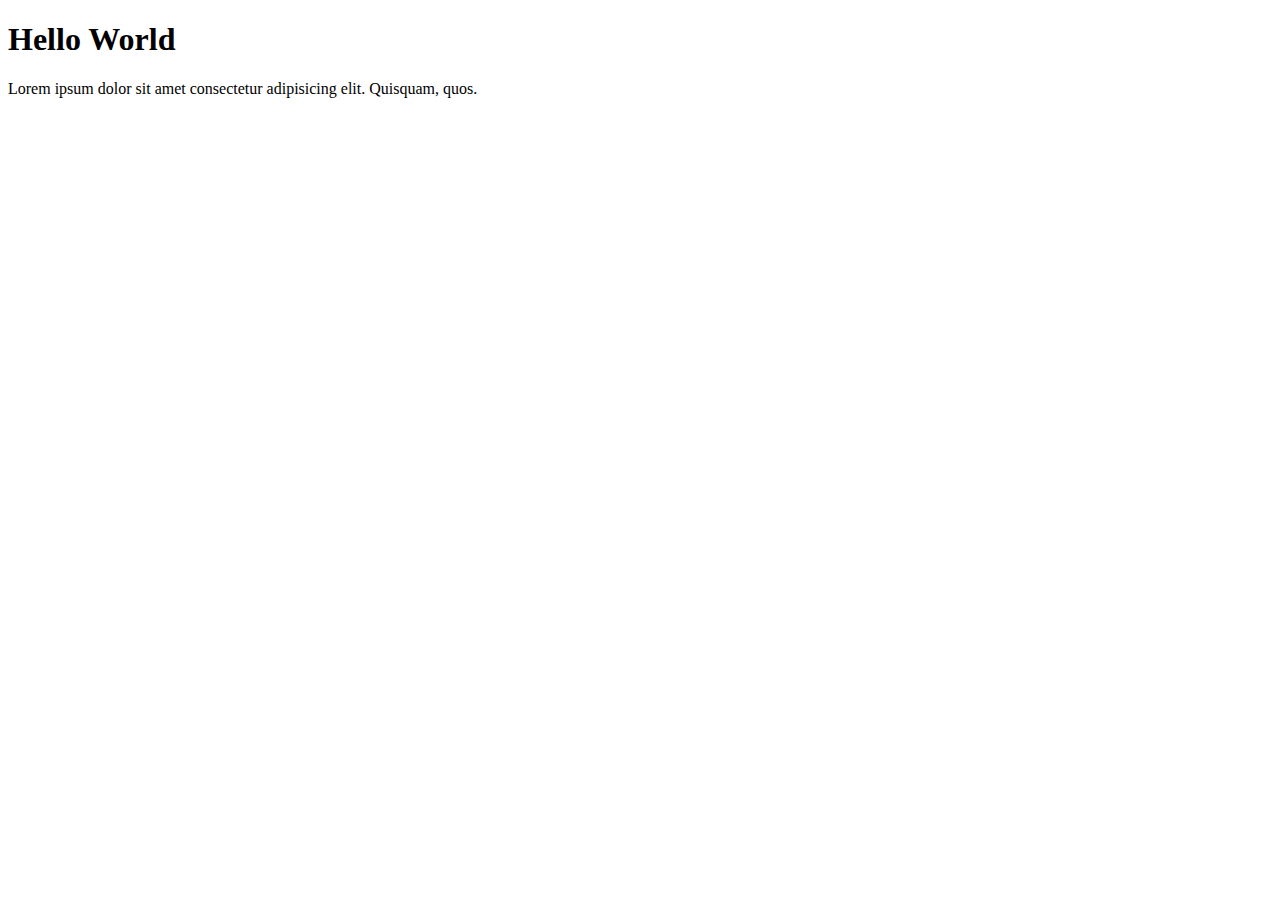
<file: index.html>
<!DOCTYPE html>
<html lang="en">
<head>
    <meta charset="UTF-8">
    <meta name="viewport" content="width=device-width, initial-scale=1.0">
    <title>Document</title>
</head>
<body>
    <h1>Hello World</h1>
    <p>Lorem ipsum dolor sit amet consectetur adipisicing elit. Quisquam, quos.</p>
</body>
</html>
</file>
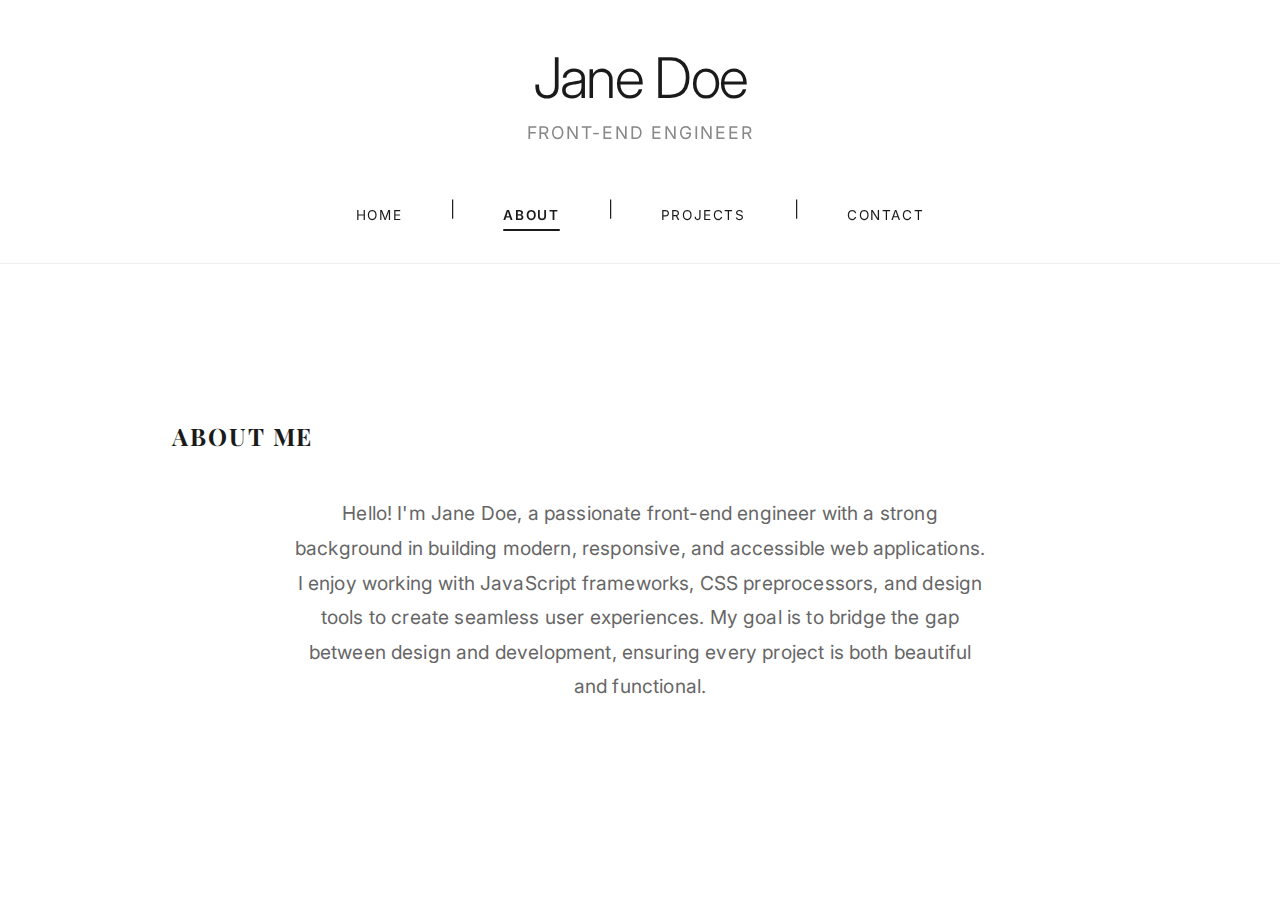
<file: html/about.html>
<!DOCTYPE html>
<html lang="en">
<head>
    <meta charset="UTF-8">
    <meta name="viewport" content="width=device-width, initial-scale=1.0">
    <title>About - Front-End Engineer Portfolio</title>
    <link rel="stylesheet" href="../css/style.css">
</head>
<body>
    <header>
        <h1>Jane Doe</h1>
        <p>Front-End Engineer</p>
        <nav>
            <a href="index.html">Home</a> |
            <a href="about.html">About</a> |
            <a href="projects.html">Projects</a> |
            <a href="contact.html">Contact</a>
        </nav>
    </header>
    <main>
        <section id="about">
            <h2>About Me</h2>
            <p>Hello! I'm Jane Doe, a passionate front-end engineer with a strong background in building modern, responsive, and accessible web applications. I enjoy working with JavaScript frameworks, CSS preprocessors, and design tools to create seamless user experiences. My goal is to bridge the gap between design and development, ensuring every project is both beautiful and functional.</p>
        </section>
    </main>
    <script src="../js/main.js"></script>
</body>
</html>
</file>
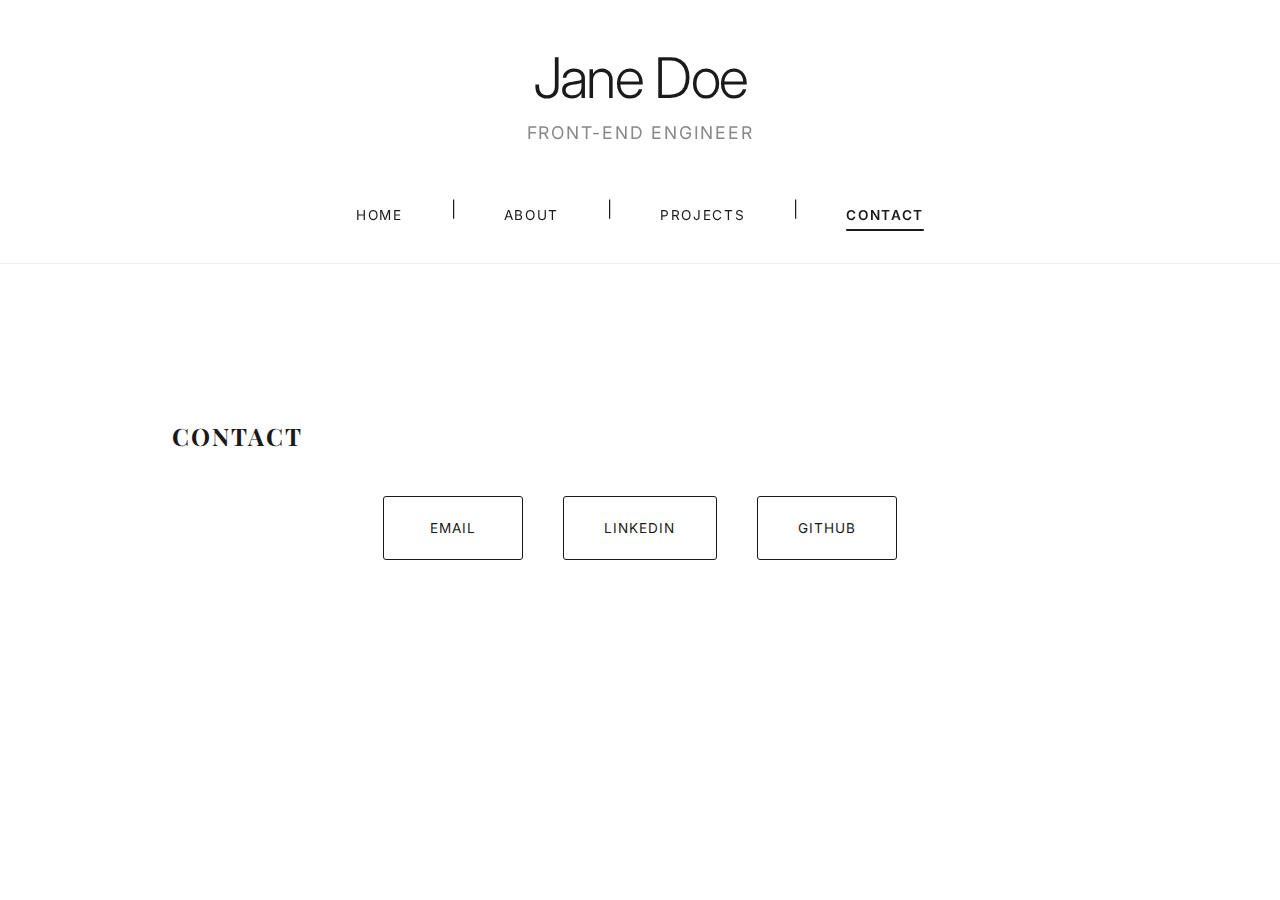
<file: html/contact.html>
<!DOCTYPE html>
<html lang="en">
<head>
    <meta charset="UTF-8">
    <meta name="viewport" content="width=device-width, initial-scale=1.0">
    <title>Contact - Front-End Engineer Portfolio</title>
    <link rel="stylesheet" href="../css/style.css">
</head>
<body>
    <header>
        <h1>Jane Doe</h1>
        <p>Front-End Engineer</p>
        <nav>
            <a href="index.html">Home</a> |
            <a href="about.html">About</a> |
            <a href="projects.html">Projects</a> |
            <a href="contact.html">Contact</a>
        </nav>
    </header>
    <main>
        <section id="contact">
            <h2>Contact</h2>
            <div class="contact-links">
                <a href="mailto:jane.doe@email.com">Email</a>
                <a href="#" target="_blank">LinkedIn</a>
                <a href="#" target="_blank">GitHub</a>
            </div>
        </section>
    </main>
    <script src="../js/main.js"></script>
</body>
</html>
</file>
<file: css/style.css>
@import url('https://fonts.googleapis.com/css2?family=Playfair+Display:wght@700&family=Inter:wght@300;400;500;600;700&display=swap');

* {
    margin: 0;
    padding: 0;
    box-sizing: border-box;
}

body {
    font-family: 'Inter', Arial, sans-serif;
    background: #ffffff;
    color: #1a1a1a;
    line-height: 1.7;
    font-weight: 400;
    letter-spacing: 0.01em;
}

/* Header */
header {
    background: #ffffff;
    border-bottom: 1px solid #f0f0f0;
    padding: 3rem 0 2rem 0;
    position: sticky;
    top: 0;
    z-index: 100;
    backdrop-filter: blur(20px);
    background: rgba(255, 255, 255, 0.95);
    transition: padding 0.3s cubic-bezier(0.4, 0, 0.2, 1), box-shadow 0.3s cubic-bezier(0.4, 0, 0.2, 1), transform 0.4s cubic-bezier(0.4, 0, 0.2, 1), height 0.3s cubic-bezier(0.4, 0, 0.2, 1);
}
header.nav-hidden {
    transform: translateY(-100%);
    transition: transform 0.4s cubic-bezier(0.4, 0, 0.2, 1);
}
header.nav-minimal {
    padding: 0;
    height: 50px;
    min-height: 0;
    box-shadow: 0 2px 12px rgba(0,0,0,0.04);
    display: flex;
    align-items: center;
    justify-content: center;
    position: sticky;
    top: 0;
    z-index: 100;
    transition: height 0.3s cubic-bezier(0.4, 0, 0.2, 1), padding 0.3s cubic-bezier(0.4, 0, 0.2, 1), box-shadow 0.3s cubic-bezier(0.4, 0, 0.2, 1), transform 0.4s cubic-bezier(0.4, 0, 0.2, 1);
}
header.nav-minimal h1,
header.nav-minimal p {
    display: none !important;
}
header.nav-minimal nav {
    gap: 2rem;
}
header, header h1, header p {
    text-align: center;
}
header h1 {
    font-size: 3.5rem;
    font-weight: 300;
    color: #1a1a1a;
    margin-bottom: 0.5rem;
    letter-spacing: -0.03em;
    line-height: 1.1;
    transition: font-size 0.3s cubic-bezier(0.4, 0, 0.2, 1);
}
header p {
    font-size: 1.1rem;
    color: #888888;
    font-weight: 400;
    margin-bottom: 3rem;
    text-align: center;
    text-transform: uppercase;
    letter-spacing: 0.1em;
    transition: font-size 0.3s cubic-bezier(0.4, 0, 0.2, 1), margin-bottom 0.3s cubic-bezier(0.4, 0, 0.2, 1);
}
header.compact {
    padding: 0.7rem 0 0.5rem 0;
    box-shadow: 0 2px 12px rgba(0,0,0,0.04);
}
header.compact h1 {
    font-size: 2rem;
}
header.compact p {
    font-size: 0.8rem;
    margin-bottom: 1rem;
}
nav {
    display: flex;
    justify-content: center;
    gap: 3rem;
    flex-wrap: wrap;
    transition: gap 0.3s cubic-bezier(0.4, 0, 0.2, 1);
}
header.compact nav {
    gap: 1.2rem;
}
nav a {
    color: #1a1a1a;
    text-decoration: none;
    font-weight: 400;
    font-size: 0.85rem;
    text-transform: uppercase;
    letter-spacing: 0.08em;
    transition: all 0.4s cubic-bezier(0.4, 0, 0.2, 1);
    position: relative;
    padding: 0.5rem 0;
    font-family: 'Inter', Arial, sans-serif;
    letter-spacing: 0.12em;
    position: relative;
    overflow: hidden;
}

nav a:hover {
    color: #666666;
}

nav a::after {
    content: '';
    position: absolute;
    left: 50%;
    bottom: 0;
    width: 0;
    height: 2px;
    background: #000;
    transition: width 0.4s cubic-bezier(0.4,0,0.2,1), left 0.4s cubic-bezier(0.4,0,0.2,1);
    transform: translateX(-50%);
}

nav a:hover::after, nav a.nav-active::after {
    width: 100%;
    left: 0;
}

/* Main Content */
main {
    max-width: 1000px;
    margin: 0 auto;
    padding: 6rem 2rem;
}

section {
    margin-bottom: 8rem;
    padding: 3.5rem 0;
}
section:nth-of-type(even) {
    background: #f5f5f5;
}
section:nth-of-type(odd) {
    background: #fff;
}

section:last-child {
    margin-bottom: 0;
}

h2, .intro-name {
    font-family: 'Playfair Display', serif;
    font-weight: 700;
    letter-spacing: 0.08em;
    text-transform: uppercase;
    margin-bottom: 2.5rem;
}

/* About Section */
#about p {
    font-size: 1.2rem;
    color: #666666;
    max-width: 700px;
    margin: 0 auto;
    text-align: center;
    line-height: 1.8;
    font-weight: 400;
}

/* Skills Section */
.skills-container {
    max-width: 900px;
    margin: 0 auto;
}

.skills-category {
    margin-bottom: 4rem;
}

.skills-category h3 {
    font-size: 1.1rem;
    font-weight: 500;
    color: #888888;
    text-transform: uppercase;
    letter-spacing: 0.1em;
    margin-bottom: 2rem;
    text-align: center;
}

.skills-list {
    display: grid;
    grid-template-columns: repeat(auto-fit, minmax(180px, 1fr));
    gap: 1.5rem;
    list-style: none;
}

.skills-list li {
    background: #fafafa;
    color: #1a1a1a;
    padding: 1.8rem 1.5rem;
    border-radius: 6px;
    font-weight: 400;
    text-align: center;
    border: 1px solid #f0f0f0;
    transition: all 0.4s cubic-bezier(0.4, 0, 0.2, 1);
    cursor: default;
    font-size: 0.95rem;
}

.skills-list li:hover {
    background: #ffffff;
    border-color: #1a1a1a;
    transform: translateY(-3px);
    box-shadow: 0 8px 25px rgba(0,0,0,0.08);
}

.skills-list li i {
    font-family: 'Lucide', 'Inter', Arial, sans-serif;
    font-style: normal;
    font-weight: 400;
    font-size: 1.5em;
    margin-bottom: 0.3em;
    color: #000;
    vertical-align: middle;
    margin-right: 0.5em;
}

/* Projects Section */
.projects {
    display: grid;
    grid-template-columns: repeat(auto-fit, minmax(400px, 1fr));
    gap: 3.5rem;
    margin-top: 4rem;
}

.project-card {
    background: #ffffff;
    border: 1px solid #f0f0f0;
    border-radius: 8px;
    padding: 2.5rem;
    transition: all 0.4s cubic-bezier(0.4, 0, 0.2, 1);
    position: relative;
    overflow: hidden;
}

.project-card::before {
    content: '';
    position: absolute;
    top: 0;
    left: 0;
    width: 100%;
    height: 2px;
    background: #1a1a1a;
    transform: scaleX(0);
    transition: transform 0.4s cubic-bezier(0.4, 0, 0.2, 1);
}

.project-card:hover {
    border-color: #1a1a1a;
    transform: translateY(-6px);
    box-shadow: 0 12px 40px rgba(0,0,0,0.1);
}

.project-card:hover::before {
    transform: scaleX(1);
}

.project-card h3 {
    font-size: 1.6rem;
    font-weight: 500;
    color: #1a1a1a;
    margin-bottom: 1.2rem;
    letter-spacing: -0.01em;
    line-height: 1.3;
}

.project-card p {
    color: #666666;
    margin-bottom: 2rem;
    line-height: 1.7;
    font-size: 1rem;
}

.project-card a {
    color: #1a1a1a;
    text-decoration: none;
    font-weight: 400;
    font-size: 0.85rem;
    text-transform: uppercase;
    letter-spacing: 0.08em;
    border: 1px solid #1a1a1a;
    padding: 0.8rem 1.8rem;
    border-radius: 3px;
    transition: all 0.4s cubic-bezier(0.4, 0, 0.2, 1);
    display: inline-block;
}

.project-card a:hover {
    background: #1a1a1a;
    color: #ffffff;
    transform: translateY(-1px);
}

/* Contact Section */
.contact-links {
    display: flex;
    justify-content: center;
    gap: 2.5rem;
    flex-wrap: wrap;
}

.contact-links a {
    color: #1a1a1a;
    text-decoration: none;
    font-weight: 400;
    font-size: 0.85rem;
    text-transform: uppercase;
    letter-spacing: 0.08em;
    border: 1px solid #1a1a1a;
    padding: 1.2rem 2.5rem;
    border-radius: 3px;
    transition: all 0.4s cubic-bezier(0.4, 0, 0.2, 1);
    min-width: 140px;
    text-align: center;
}

.contact-links a:hover {
    background: #1a1a1a;
    color: #ffffff;
    transform: translateY(-3px);
    box-shadow: 0 8px 25px rgba(0,0,0,0.15);
}

.intro-name {
    font-family: 'Playfair Display', serif;
    font-size: 3.2rem;
    font-weight: 700;
    color: #1a1a1a;
    text-align: center;
    margin-bottom: 0.5rem;
    letter-spacing: 0.01em;
}
.intro-role {
    font-family: 'Inter', Arial, sans-serif;
    font-size: 1.5rem;
    font-weight: 600;
    color: #888;
    text-align: center;
    margin-bottom: 1.2rem;
    letter-spacing: 0.08em;
}
.intro-summary {
    font-family: 'Open Sans', sans-serif;
    font-size: 1.2rem;
    color: #444;
    text-align: center;
    margin-bottom: 2.5rem;
    max-width: 600px;
    margin-left: auto;
    margin-right: auto;
    opacity: 0;
    animation: fadeIn 1.2s 0.2s forwards;
}
.typewriter {
    border-right: 2px solid #888;
    white-space: nowrap;
    overflow: hidden;
    width: 0;
    animation: typing 2.2s steps(40, end) 0.5s forwards, blink-caret 0.75s step-end infinite;
}
@keyframes typing {
    from { width: 0; }
    to { width: 100%; }
}
@keyframes blink-caret {
    from, to { border-color: transparent; }
    50% { border-color: #888; }
}
@keyframes fadeIn {
    to { opacity: 1; }
}
.highlights-grid {
    display: grid;
    grid-template-columns: repeat(2, 1fr);
    gap: 2rem;
    max-width: 600px;
    margin: 2.5rem auto 3.5rem auto;
}
.highlight-card {
    background: #fff;
    border-radius: 16px;
    box-shadow: 0 2px 12px rgba(0,0,0,0.08);
    border: 1px solid #eee;
    padding: 2rem 1.5rem;
    display: flex;
    flex-direction: column;
    align-items: flex-start;
    justify-content: center;
    font-family: 'Inter', Arial, sans-serif;
    font-size: 1.08rem;
    color: #222;
    font-weight: 500;
    transition: box-shadow 0.35s, transform 0.35s, border 0.35s;
    cursor: default;
    min-width: 220px;
    min-height: 90px;
    text-align: left;
    margin: 0 auto;
}
.highlight-card:hover {
    box-shadow: 0 8px 32px rgba(0,0,0,0.12);
    border-color: #000;
    transform: translateY(-4px) scale(1.03);
}
.highlight-card i {
    display: none;
}
.project-feature-card {
    display: flex;
    flex-wrap: wrap;
    gap: 2.5rem;
    align-items: center;
    background: #fff;
    border-radius: 18px;
    box-shadow: 0 2px 16px rgba(0,0,0,0.06);
    padding: 2.5rem 2rem;
    max-width: 900px;
    margin: 0 auto 3.5rem auto;
}
.project-img-wrap {
    flex: 1 1 320px;
    min-width: 260px;
    max-width: 400px;
    display: flex;
    align-items: center;
    justify-content: center;
    overflow: hidden;
    border-radius: 12px;
    background: #f5f5f5;
    box-shadow: 0 2px 8px rgba(0,0,0,0.04);
    transition: box-shadow 0.3s;
}
.project-img {
    width: 100%;
    max-width: 350px;
    border-radius: 10px;
    transition: transform 0.4s cubic-bezier(0.4,0,0.2,1);
}
.project-img-wrap:hover .project-img {
    transform: scale(1.06);
}
.project-feature-content {
    flex: 2 1 320px;
    min-width: 260px;
}
.project-feature-content h3 {
    font-family: 'Montserrat', 'Playfair Display', serif;
    font-size: 1.7rem;
    font-weight: 700;
    color: #1a1a1a;
    margin-bottom: 0.7rem;
}
.project-feature-content p {
    font-family: 'Open Sans', sans-serif;
    color: #444;
    font-size: 1.08rem;
    margin-bottom: 1.2rem;
}
.project-badges {
    margin-bottom: 1.2rem;
}
.badge {
    display: inline-block;
    background: #fff;
    color: #333;
    border-radius: 12px;
    padding: 0.4em 1em;
    font-size: 0.95em;
    font-weight: 600;
    margin-right: 0.5em;
    margin-bottom: 0.3em;
    letter-spacing: 0.03em;
    border: 1px solid #000;
}
.project-links {
    margin-bottom: 1.2rem;
}
.project-link {
    color: #1a1a1a;
    text-decoration: none;
    font-weight: 600;
    margin-right: 1.2em;
    font-size: 1.05em;
    transition: color 0.2s;
    position: relative;
    overflow: hidden;
}
.project-link i {
    margin-right: 0.4em;
}
.project-link:hover {
    color: #000;
}
.project-link::after {
    content: '';
    position: absolute;
    left: 0;
    bottom: -2px;
    width: 0;
    height: 2px;
    background: #000;
    transition: width 0.4s cubic-bezier(0.4,0,0.2,1);
}
.project-link:hover::after {
    width: 100%;
}
.cta-section-divider {
    width: 100%;
    max-width: 700px;
    margin: 0 auto 2.5rem auto;
    border: none;
    border-top: 1.5px solid #eee;
    background: none;
}
.cta-buttons-row {
    display: flex;
    flex-wrap: wrap;
    gap: 1.5rem;
    justify-content: center;
    align-items: stretch;
    margin: 0 auto;
    max-width: 900px;
}
.cta-btn {
    display: flex;
    align-items: center;
    gap: 0.7em;
    background: #fff;
    color: #000;
    border: 1.5px solid #eee;
    border-radius: 8px;
    padding: 1.1em 2.3em;
    font-family: 'Inter', Arial, sans-serif;
    font-size: 1.08rem;
    font-weight: 600;
    text-decoration: none;
    letter-spacing: 0.04em;
    box-shadow: 0 2px 12px rgba(0,0,0,0.08);
    transition: box-shadow 0.3s, color 0.2s, background 0.2s, border 0.2s, transform 0.2s;
    cursor: pointer;
    min-width: 180px;
    justify-content: center;
    text-align: center;
}
.cta-btn i {
    font-size: 1.2em;
    display: inline-block;
    vertical-align: middle;
}
.cta-btn:hover, .cta-btn:focus {
    box-shadow: 0 8px 32px rgba(0,0,0,0.12);
    border-color: #000;
    color: #000;
    background: #fafafa;
    transform: scale(1.02);
}
.cta-btn.cta-resume {
    background: #000;
    color: #fff;
    border-color: #000;
    font-weight: 700;
}
.cta-btn.cta-resume:hover, .cta-btn.cta-resume:focus {
    background: #222;
    color: #fff;
    border-color: #000;
}
@media (max-width: 700px) {
    .cta-buttons-row {
        flex-direction: column;
        gap: 1rem;
        max-width: 98vw;
    }
    .cta-btn {
        min-width: 0;
        width: 100%;
        justify-content: center;
    }
}
.fade-in {
    opacity: 0;
    transform: translateY(30px);
    animation: fadeInSection 1.2s forwards;
}
@keyframes fadeInSection {
    to {
        opacity: 1;
        transform: none;
    }
}
.hero-svg { display: none !important; }
.intro-header {
    font-family: 'Playfair Display', serif;
    font-size: 2.1rem;
    font-weight: 700;
    color: #000;
    text-align: center;
    margin-bottom: 2.2rem;
    letter-spacing: 0.01em;
    line-height: 1.3;
    min-height: 3.5rem;
    background: none;
    border: none;
    padding: 0 0.5rem;
}
#intro {
    text-align: center;
}
.intro-header.typewriter {
    display: inline-block;
    max-width: 100%;
    border-right: 2px solid #333;
    white-space: pre-line;
    word-break: break-word;
    overflow: hidden;
    width: 0ch;
    animation: typing 2.2s steps(80, end) 0.5s forwards, blink-caret 0.75s step-end infinite;
}
@keyframes typing {
    from { width: 0ch; }
    to { width: 80ch; }
}
@keyframes blink-caret {
    from, to { border-color: transparent; }
    50% { border-color: #333; }
}
.intro-name-role {
    text-align: center;
    margin-bottom: 2.5rem;
}
.intro-name {
    font-family: 'Playfair Display', serif;
    font-size: 1.3rem;
    font-weight: 700;
    color: #111;
    letter-spacing: 0.04em;
    display: inline-block;
}
.intro-role {
    font-family: 'Inter', Arial, sans-serif;
    font-size: 1rem;
    font-weight: 400;
    color: #333;
    letter-spacing: 0.08em;
    display: inline-block;
}
.slide-in-up {
    opacity: 0;
    transform: translateY(40px);
    animation: slideInUp 0.8s cubic-bezier(0.4,0,0.2,1) forwards;
}
@keyframes slideInUp {
    to {
        opacity: 1;
        transform: none;
    }
}
.highlight-card, .project-feature-card, .cta-btn {
    box-shadow: 0 2px 12px rgba(0,0,0,0.08);
    border: 1px solid #eee;
    transition: box-shadow 0.35s, transform 0.35s, border 0.35s;
}
.highlight-card:hover, .project-feature-card:hover, .cta-btn:hover {
    box-shadow: 0 8px 32px rgba(0,0,0,0.12);
    border-color: #000;
    transform: translateY(-4px) scale(1.03);
}
.cta-btn:hover, .cta-btn:focus {
    background: #000;
    color: #fff;
    border-color: #000;
}
.skills-list li i, .highlight-card i {
    color: #000;
}

/* Responsive Design */
@media (max-width: 768px) {
    header {
        padding: 2rem 0 1.5rem 0;
    }
    
    header h1 {
        font-size: 2.5rem;
    }
    
    header p {
        font-size: 1rem;
        margin-bottom: 2rem;
    }
    
    nav {
        gap: 2rem;
    }
    
    main {
        padding: 4rem 1.5rem;
    }
    
    h2 {
        font-size: 2.2rem;
        margin-bottom: 2.5rem;
    }
    
    .projects {
        grid-template-columns: 1fr;
        gap: 2.5rem;
    }
    
    .skills-list {
        grid-template-columns: repeat(auto-fit, minmax(150px, 1fr));
        gap: 1.2rem;
    }
    
    .contact-links {
        flex-direction: column;
        align-items: center;
        gap: 1.5rem;
    }
    
    .contact-links a {
        width: 220px;
    }
}

@media (max-width: 480px) {
    header h1 {
        font-size: 2rem;
    }
    
    nav {
        flex-direction: column;
        gap: 1rem;
    }
    
    .project-card {
        padding: 2rem;
    }
    
    .skills-list li {
        padding: 1.5rem 1rem;
    }
    
    main {
        padding: 3rem 1rem;
    }
} 

.img-zoom-link {
    display: block;
    cursor: zoom-in;
}
.img-zoom-modal {
    display: flex;
    align-items: center;
    justify-content: center;
    position: fixed;
    z-index: 9999;
    left: 0;
    top: 0;
    width: 100vw;
    height: 100vh;
    background: rgba(20, 20, 20, 0.97);
    margin: 0;
    padding: 0;
    transition: opacity 0.3s;
    overflow: hidden;
}
.img-zoom-modal-content {
    max-width: 98vw;
    max-height: 98vh;
    border-radius: 0;
    box-shadow: none;
    background: none;
    object-fit: contain;
    margin: 0 auto;
    display: block;
}
.img-zoom-close {
    position: fixed;
    top: 2rem;
    right: 2.5rem;
    cursor: pointer;
    z-index: 10001;
    background: none;
    border: none;
    outline: none;
    line-height: 1;
    opacity: 0.85;
    padding: 0;
    display: flex;
    align-items: center;
    justify-content: center;
    width: 40px;
    height: 40px;
    transition: opacity 0.2s, transform 0.2s;
}
.img-zoom-close svg {
    width: 32px;
    height: 32px;
    display: block;
}
.img-zoom-close line {
    stroke: #fff;
    stroke-width: 2;
    stroke-linecap: round;
    transition: stroke 0.2s;
}
.img-zoom-close:hover {
    opacity: 1;
    transform: scale(1.15) rotate(90deg);
}
.img-zoom-close:hover line {
    stroke: #000;
}
body.img-zoom-open {
    overflow: hidden;
}
@media (max-width: 700px) {
    .img-zoom-modal-content {
        max-width: 100vw;
        max-height: 90vh;
    }
    .img-zoom-close {
        top: 1rem;
        right: 1rem;
        font-size: 2rem;
    }
} 

.caret {
    display: inline-block;
    width: 1ch;
    color: #000;
    animation: blink-caret 0.8s step-end infinite;
}
@keyframes blink-caret {
    0%, 100% { opacity: 1; }
    50% { opacity: 0; }
} 

@media (max-width: 700px) {
    .highlights-grid {
        grid-template-columns: 1fr;
        gap: 1.2rem;
    }
    .highlight-card {
        min-width: 0;
        padding: 1.2rem 1rem;
    }
} 

.highlight-card, .project-feature-card {
    border-radius: 8px !important;
}
/*
.cta-btn {
    border-radius: 6px !important;
}
*/ 

/* --- Project Row Two-Column Alternating Layout (2024-06-09) --- */
.project-row {
  display: flex;
  flex-direction: row;
  align-items: stretch;
  justify-content: center;
  gap: 0;
  background: #fff;
  border-radius: 16px;
  box-shadow: 0 2px 12px rgba(0,0,0,0.08);
  margin-bottom: 2.5rem;
  padding: 0;
  overflow: hidden;
  min-height: 320px;
}
.project-row.row-reverse {
  flex-direction: row-reverse;
}
.project-row .project-image, .project-row .project-content {
  flex: 1 1 50%;
  display: flex;
  align-items: center;
  justify-content: center;
  min-width: 0;
  background: #fff;
  padding: 2.5rem 2.5rem;
}
.project-row .project-content {
  flex-direction: column;
  justify-content: center;
  align-items: flex-start;
  padding-right: 2.5rem;
  padding-left: 2.5rem;
}
.project-row .project-image {
  padding-right: 0;
  padding-left: 0;
}
.project-row .image-slider,
.project-row .slider-container {
  width: 100%;
  height: 220px;
  display: flex;
  align-items: center;
  justify-content: center;
  background: #fff;
  border-radius: 12px;
  box-shadow: 0 2px 12px rgba(0,0,0,0.04);
  margin: 0 auto;
  padding: 0;
  position: relative;
}
.project-row.short-tile .image-slider,
.project-row.short-tile .slider-container {
  height: 180px;
}
.project-row .slider-image {
  width: auto !important;
  height: 100% !important;
  max-width: 100% !important;
  max-height: 100% !important;
  object-fit: contain !important;
  display: block;
  margin: 0 auto;
  background: transparent;
  border-radius: 12px;
  box-shadow: none;
  
}
@media (max-width: 900px) {
  .project-row, .project-row.row-reverse {
    flex-direction: column !important;
    min-height: 0;
  }
  .project-row .project-image, .project-row .project-content {
    padding: 1.2rem 0.7rem;
  }
  .project-row .image-slider,
  .project-row .slider-container {
    height: 180px;
  }
}
.projects-list {
  display: flex;
  flex-direction: column;
  gap: 2.5rem;
  margin-bottom: 3.5rem;
}

/* --- Project Card --- */
.project-card {
  background: #fff;
  border-radius: 8px;
  box-shadow: 0 2px 12px rgba(0,0,0,0.08);
  border: 1px solid #eee;
  overflow: hidden;
  display: flex;
  flex-direction: column;
  transition: box-shadow 0.3s, transform 0.3s;
  position: relative;
}
.project-card:hover {
  box-shadow: 0 8px 32px rgba(0,0,0,0.12);
  transform: translateY(-4px);
  border-color: #000;
}
.project-image {
  width: 100%;
  aspect-ratio: 16/9;
  background: #f5f5f5;
  display: flex;
  align-items: center;
  justify-content: center;
  overflow: hidden;
}
.project-thumbnail, .slider-image {
  width: 100%;
  height: 100%;
  object-fit: cover;
  border-radius: 0;
  transition: transform 0.3s;
}
.project-card:hover .project-thumbnail {
  transform: scale(1.04);
}

/* --- Image Slider --- */
.image-slider {
  position: relative;
  width: 100%;
  aspect-ratio: 16/9;
  overflow: hidden;
  background: #f5f5f5;
}
.slider-container {
  width: 100%;
  height: 100%;
  position: relative;
}
.slider-image {
  position: absolute;
  top: 0; left: 0;
  width: 100%; height: 100%;
  opacity: 0;
  transition: opacity 0.5s;
  z-index: 1;
}
.slider-image.active {
  opacity: 1;
  z-index: 2;
}
.slider-btn {
  position: absolute;
  top: 50%;
  transform: translateY(-50%);
  background: rgba(0,0,0,0.7);
  color: #fff;
  border: none;
  width: 40px; height: 40px;
  border-radius: 50%;
  cursor: pointer;
  z-index: 10;
  display: flex; align-items: center; justify-content: center;
  font-size: 1.2rem;
  transition: background 0.2s, transform 0.2s;
}
.slider-btn:hover {
  background: #000;
  transform: translateY(-50%) scale(1.08);
}
.prev-btn { left: 12px; }
.next-btn { right: 12px; }
.slider-dots {
  position: absolute;
  bottom: 12px;
  left: 50%;
  transform: translateX(-50%);
  display: flex;
  gap: 8px;
  z-index: 10;
}
.dot {
  width: 8px; height: 8px;
  border-radius: 50%;
  background: rgba(0,0,0,0.18);
  transition: background 0.2s, transform 0.2s;
  cursor: pointer;
}
.dot.active {
  background: #000;
  transform: scale(1.2);
}

/* --- Project Content --- */
.project-content {
  padding: 2rem 1.5rem 1.5rem 1.5rem;
  display: flex;
  flex-direction: column;
  flex: 1 1 auto;
}
.project-content h3 {
  font-size: 1.25rem;
  font-weight: 700;
  color: #1a1a1a;
  margin-bottom: 0.7rem;
  font-family: 'Inter', Arial, sans-serif;
}
.project-content p {
  color: #444;
  margin-bottom: 1.2rem;
  font-size: 1.05rem;
  line-height: 1.6;
}
.tech-stack {
  display: flex;
  flex-wrap: wrap;
  gap: 0.5rem;
  margin-bottom: 1.2rem;
}
.tech-tag {
  background: #f5f5f5;
  color: #333;
  padding: 0.4rem 0.9rem;
  border-radius: 16px;
  font-size: 0.85rem;
  font-weight: 500;
  border: 1px solid #e0e0e0;
  transition: background 0.2s, border 0.2s;
}
.tech-tag:hover {
  background: #e0e0e0;
  border-color: #bbb;
}

/* --- Button Fixes --- */
/*
.view-project-btn, .view-details-btn {
  background: #1a1a1a;
  color: #fff !important;
  font-weight: 600;
  border: none;
  border-radius: 6px;
  box-shadow: none;
  letter-spacing: 0.05em;
  font-size: 0.95rem;
  padding: 0.7rem 1.5rem;
  margin-top: 0.7rem;
  margin-bottom: 0.2rem;
  transition: background 0.2s, transform 0.2s, box-shadow 0.2s;
}
.view-project-btn:hover, .view-details-btn:hover {
  background: #000;
  color: #fff;
  transform: translateY(-2px) scale(1.03);
  box-shadow: 0 4px 16px rgba(0,0,0,0.13);
}
*/

/* --- Remove underline from View Project buttons --- */
.view-project-btn, .view-project-btn:hover {
  text-decoration: none !important;
}

/* --- Center text in project buttons --- */
.view-project-btn, .view-details-btn, .cta-btn {
  text-align: center;
  display: flex;
  align-items: center;
  justify-content: center;
}

/* --- Chic Button Hover: Black Text, Less Rounded Borders --- */
.view-project-btn, .view-details-btn, .cta-btn {
  text-align: center;
  display: flex;
  align-items: center;
  justify-content: center;
  background: #1a1a1a;
  color: #fff !important;
  border: none;
  border-radius: 3px;
  box-shadow: none;
  transition: background 0.25s, color 0.25s, border 0.25s, box-shadow 0.2s;
}
.view-project-btn:hover, .view-details-btn:hover, .cta-btn:hover {
  background: #fff !important;
  color: #1a1a1a !important;
  border: 2px solid #1a1a1a;
  border-radius: 3px;
  box-shadow: 0 4px 16px rgba(0,0,0,0.10);
}

/* --- Force Black Text on Button Hover (Override All) --- */
.view-project-btn:hover, .view-details-btn:hover, .cta-btn:hover,
.view-project-btn:hover span, .view-details-btn:hover span, .cta-btn:hover span,
.view-project-btn:hover strong, .view-details-btn:hover strong, .cta-btn:hover strong,
.view-project-btn:hover em, .view-details-btn:hover em {
  color: #1a1a1a !important;
}

/* --- Bulletproof: Force Black Text on Button Hover (All Descendants) --- */
.view-project-btn:hover,
.view-project-btn:hover *,
.view-details-btn:hover,
.view-details-btn:hover *,
.cta-btn:hover,
.cta-btn:hover * {
  color: #1a1a1a !important;
  fill: #1a1a1a !important;
  -webkit-text-fill-color: #1a1a1a !important;
}

/* --- Section Title Fixes --- */
.other-projects-title {
  font-family: 'Playfair Display', serif;
  font-size: 1.25rem;
  font-weight: 700;
  letter-spacing: 0.08em;
  text-transform: uppercase;
  color: #1a1a1a;
  margin: 4.5rem 0 2.2rem 0;
  text-align: left;
}

/* --- Short Tile Card Chic Styling --- */
.short-tile .project-card,
.project-card.short-tile {
  padding: 0;
  border-radius: 8px;
  box-shadow: 0 2px 12px rgba(0,0,0,0.08);
  border: 1px solid #eee;
  overflow: hidden;
  display: flex;
  flex-direction: column;
  background: #fff;
}
.short-tile .project-image,
.project-card.short-tile .project-image {
  background: #f5f5f5;
  display: flex;
  align-items: center;
  justify-content: center;
  width: 100%;
  aspect-ratio: 16/9;
  overflow: hidden;
  border-bottom: 1px solid #eee;
}
.short-tile .image-slider,
.project-card.short-tile .image-slider {
  margin-bottom: 1.2rem;
  width: 100%;
  height: 100%;
  background: #f5f5f5;
  border-radius: 0;
}
.short-tile .project-content,
.project-card.short-tile .project-content {
  padding: 1.5rem 1.5rem 1.2rem 1.5rem;
  display: flex;
  flex-direction: column;
  flex: 1 1 auto;
}
.short-tile .tech-stack,
.project-card.short-tile .tech-stack {
  margin-bottom: 1.1rem;
}
.short-tile .view-details-btn,
.project-card.short-tile .view-details-btn {
  margin-top: 0.7rem;
  margin-bottom: 0.2rem;
}

/* --- Consistency for All Cards --- */
.project-card, .short-tile .project-card, .project-card.short-tile {
  border-radius: 8px;
  box-shadow: 0 2px 12px rgba(0,0,0,0.08);
  border: 1px solid #eee;
  background: #fff;
  transition: box-shadow 0.3s, transform 0.3s;
}
.project-card:hover, .short-tile .project-card:hover, .project-card.short-tile:hover {
  box-shadow: 0 8px 32px rgba(0,0,0,0.12);
  border-color: #000;
  transform: translateY(-4px);
}

/* --- Modal --- */
.project-modal {
  display: none;
  align-items: center;
  justify-content: center;
  position: fixed;
  z-index: 1000;
  left: 0; top: 0;
  width: 100vw; height: 100vh;
  background: rgba(0,0,0,0.82);
  backdrop-filter: blur(4px);
}
.modal-content {
  background: #fff;
  border-radius: 16px;
  max-width: 900px;
  width: 96vw;
  max-height: 92vh;
  margin: 0 auto;
  box-shadow: 0 8px 48px rgba(0,0,0,0.18);
  display: flex;
  flex-direction: column;
  position: relative;
  overflow: hidden;
}
.modal-close {
  position: absolute;
  right: 24px; top: 24px;
  color: #aaa;
  font-size: 2rem;
  font-weight: bold;
  cursor: pointer;
  z-index: 1001;
  background: none;
  border: none;
  width: 40px; height: 40px;
  border-radius: 50%;
  display: flex; align-items: center; justify-content: center;
  transition: background 0.2s;
}
.modal-close:hover {
  color: #000;
  background: #f5f5f5;
}
.modal-body {
  display: grid;
  grid-template-columns: 1fr 1.1fr;
  min-height: 400px;
  height: 60vh;
}
@media (max-width: 900px) {
  .modal-content { max-width: 99vw; }
  .modal-body { grid-template-columns: 1fr; height: auto; }
}
.modal-images {
  background: #f8f8f8;
  display: flex;
  align-items: center;
  justify-content: center;
  min-width: 0;
  padding: 0;
}
.modal-slider {
  width: 100%;
  height: 100%;
  min-height: 260px;
  position: relative;
  display: flex;
  align-items: center;
  justify-content: center;
}
.modal-slider-container {
  width: 100%; height: 100%; position: relative;
}
.modal-slider-image {
  position: absolute;
  top: 0; left: 0;
  width: 100%; height: 100%;
  object-fit: cover;
  opacity: 0;
  transition: opacity 0.5s;
  border-radius: 0;
}
.modal-slider-image.active {
  opacity: 1;
  z-index: 2;
}
.modal-slider-btn {
  position: absolute;
  top: 50%;
  transform: translateY(-50%);
  background: rgba(0,0,0,0.7);
  color: #fff;
  border: none;
  width: 44px; height: 44px;
  border-radius: 50%;
  cursor: pointer;
  z-index: 10;
  display: flex; align-items: center; justify-content: center;
  font-size: 1.3rem;
  transition: background 0.2s, transform 0.2s;
}
.modal-slider-btn:hover {
  background: #000;
  transform: translateY(-50%) scale(1.08);
}
.modal-slider-btn.prev-btn { left: 16px; }
.modal-slider-btn.next-btn { right: 16px; }
.modal-slider-dots {
  position: absolute;
  bottom: 18px;
  left: 50%;
  transform: translateX(-50%);
  display: flex;
  gap: 10px;
  z-index: 10;
}
.modal-dot {
  width: 10px; height: 10px;
  border-radius: 50%;
  background: rgba(0,0,0,0.18);
  transition: background 0.2s, transform 0.2s;
  cursor: pointer;
}
.modal-dot.active {
  background: #000;
  transform: scale(1.2);
}
.modal-info {
  padding: 2.5rem 2.5rem 2.5rem 2rem;
  overflow-y: auto;
  max-height: 80vh;
  display: flex;
  flex-direction: column;
  justify-content: flex-start;
}
.modal-info h3 {
  font-size: 2rem;
  font-weight: 700;
  color: #1a1a1a;
  margin-bottom: 1.2rem;
  font-family: 'Inter', Arial, sans-serif;
}
.modal-info p {
  color: #444;
  margin-bottom: 1.2rem;
  font-size: 1.08rem;
  line-height: 1.7;
}
.modal-info .tech-stack {
  margin-bottom: 1.5rem;
}
#modal-details {
  color: #444;
  line-height: 1.6;
  font-size: 1.02rem;
}

/* --- Animations --- */
.slide-in-up {
  opacity: 0;
  transform: translateY(40px);
  animation: slideInUp 0.8s cubic-bezier(0.4,0,0.2,1) forwards;
}
@keyframes slideInUp {
  to {
    opacity: 1;
    transform: none;
  }
} 

.hotel-img {
    object-fit: contain !important;
    height: 220px;
    width: 100%;
    background: #fff;
    display: block;
    margin: 0 auto;
} 

.modal-img-zoom {
    display: flex;
    align-items: center;
    justify-content: center;
    position: fixed;
    z-index: 9999;
    left: 0;
    top: 0;
    width: 100vw;
    height: 100vh;
    background: rgba(0,0,0,0.85);
    transition: opacity 0.2s;
}
.modal-img-zoom-content {
    max-width: 90vw;
    max-height: 90vh;
    border-radius: 12px;
    box-shadow: 0 8px 32px rgba(0,0,0,0.25);
    background: #fff;
    display: block;
}
.modal-img-zoom-close {
    position: absolute;
    top: 32px;
    right: 48px;
    width: 36px;
    height: 36px;
    display: flex;
    align-items: center;
    justify-content: center;
    background: none;
    border: none;
    cursor: pointer;
    z-index: 10001;
    transition: color 0.2s, transform 0.4s cubic-bezier(0.4,0,0.2,1);
}
.modal-img-zoom-close .close-icon {
    width: 28px;
    height: 28px;
    display: block;
}
.modal-img-zoom-close .close-icon line {
    stroke: #fff;
    stroke-width: 2;
    stroke-linecap: round;
    transition: stroke 0.2s;
}
.modal-img-zoom-close:hover .close-icon {
    animation: spinClose 0.6s cubic-bezier(0.4,0,0.2,1) 1;
}
@keyframes spinClose {
    0% { transform: rotate(0deg); }
    100% { transform: rotate(180deg); }
}
.modal-img-zoom-close:hover .close-icon line {
    stroke: #ffb3b3;
}
@media (max-width: 700px) {
    .modal-img-zoom-content {
        max-width: 98vw;
        max-height: 80vh;
    }
    .modal-img-zoom-close {
        top: 12px;
        right: 18px;
        width: 28px;
        height: 28px;
    }
    .modal-img-zoom-close .close-icon {
        width: 20px;
        height: 20px;
    }
} 

.caret {
    display: inline-block;
    width: 1ch;
    color: #000;
    animation: blink-caret 0.8s step-end infinite;
}
@keyframes blink-caret {
    0%, 100% { opacity: 1; }
    50% { opacity: 0; }
} 

@media (max-width: 700px) {
    .highlights-grid {
        grid-template-columns: 1fr;
        gap: 1.2rem;
    }
    .highlight-card {
        min-width: 0;
        padding: 1.2rem 1rem;
    }
} 

.highlight-card, .project-feature-card {
    border-radius: 8px !important;
}
/*
.cta-btn {
    border-radius: 6px !important;
}
*/ 

/* --- Project Row Image Cut-Off Fix (2024-06-09) --- */
.project-row {
  align-items: stretch;
}
.project-row .project-image,
.project-row .project-content {
  flex: 1 1 0;
}
.project-row .project-image {
  min-width: 240px;
}
.project-row .slider-image {
  max-width: 100%;
  max-height: 220px;
  width: auto;
  height: auto;
  object-fit: contain;
  display: block;
  margin: 0 auto;
  background: transparent;
  border-radius: 12px;
  box-shadow: none;
  
}

/* --- Slider Image Absolute Positioning for Layered Slider (2024-06-09) --- */
.project-row .slider-container {
  position: relative;
  width: 100%;
  height: 340px;
  display: flex;
  align-items: center;
  justify-content: center;
  background: #fff;
  border-radius: 12px;
  overflow: hidden;
}
.project-row .slider-image {
  position: absolute;
  top: 0;
  left: 0;
  width: 100%;
  height: 100%;
  object-fit: contain;
  opacity: 0;
  z-index: 1;
  transition: opacity 0.5s;
  background: transparent;
  border-radius: 12px;
  box-shadow: none;
}
.project-row .slider-image.active {
  opacity: 1;
  z-index: 2;
}

/* --- Make Project Slider Area Taller for Portrait Images (2024-06-09) --- */
.project-row .slider-container,
.project-row .image-slider {
  height: 340px !important;
  background: #fff !important;
}

/* --- Unified Button Styles (Match .view-project-btn) --- */
.view-project-btn, .view-details-btn, .cta-btn, button, .slider-btn, .modal-slider-btn {
  background: #1a1a1a;
  color: #fff !important;
  font-family: 'Inter', Arial, sans-serif;
  font-size: 0.95rem;
  font-weight: 600;
  letter-spacing: 0.05em;
  text-transform: uppercase;
  border: none;
  border-radius: 6px;
  box-shadow: none;
  padding: 0.7rem 1.5rem;
  margin-top: 0.7rem;
  margin-bottom: 0.2rem;
  transition: background 0.2s, color 0.2s, transform 0.2s, box-shadow 0.2s;
  cursor: pointer;
  outline: none;
  display: inline-block;
}
.view-project-btn, .view-details-btn, .cta-btn {
  width: 100%;
  max-width: 480px;
  margin-left: auto;
  margin-right: auto;
  display: block;
}
.view-project-btn:hover, .view-details-btn:hover, .cta-btn:hover, button:hover, .slider-btn:hover, .modal-slider-btn:hover {
  background: #000;
  color: #fff !important;
  box-shadow: 0 4px 16px rgba(0,0,0,0.13);
  transform: translateY(-2px) scale(1.03);
}
.slider-btn, .modal-slider-btn {
  width: 44px;
  height: 44px;
  padding: 0;
  border-radius: 50%;
  font-size: 1.3rem;
  display: flex;
  align-items: center;
  justify-content: center;
  background: #1a1a1a;
  color: #fff !important;
  border: none;
  transition: background 0.2s, color 0.2s, transform 0.2s;
}
.slider-btn:hover, .modal-slider-btn:hover {
  background: #000;
  color: #fff !important;
  box-shadow: 0 4px 16px rgba(0,0,0,0.13);
} 

/* --- Slide-in-up Animation for Project Rows (2024-06-09) --- */
.project-row.slide-in-up {
  opacity: 0;
  transform: translateY(40px);
  transition: opacity 0.7s cubic-bezier(0.4,0,0.2,1), transform 0.7s cubic-bezier(0.4,0,0.2,1);
}
.project-row.slide-in-up.visible {
  opacity: 1;
  transform: none;
} 

/* --- Match Rent-to-Go and Globance Cropping to Hotel Website --- */
.rent-to-go-img,
.globance-img {
    object-fit: contain !important;
    height: 220px;
    width: 100%;
    background: #fff;
    display: block;
    margin: 0 auto;
} 

/* --- Nav Underline: Always Full Width with ScaleX Animation --- */
nav a {
  position: relative;
  text-decoration: none;
  padding-bottom: 4px;
  display: inline-block;
}
nav a::after {
  content: '';
  position: absolute;
  left: 0;
  bottom: 0;
  width: 100%;
  height: 2px;
  background: #bbb;
  border-radius: 1px;
  transform: scaleX(0);
  transform-origin: left;
  transition: transform 0.3s, background 0.3s;
  z-index: 1;
}
nav a:hover::after,
nav a:focus::after {
  transform: scaleX(1);
  background: #bbb;
}
nav a.nav-active::after {
  transform: scaleX(1);
  background: #1a1a1a;
}
nav a.nav-active {
  font-weight: 600;
  color: #1a1a1a;
  background: none;
  pointer-events: none;
  border-bottom: none !important;
} 

/* Footer Styles */
.footer {
    background: #000;
    color: #fff;
    padding: 2rem 1rem 1rem 1rem;
    margin-top: 4rem;
}

.footer-content {
    max-width: 1200px;
    margin: 0 auto;
    display: flex;
    flex-direction: column;
    gap: 2rem;
}

.footer-section {
    display: flex;
    flex-direction: column;
    gap: 1rem;
}

.footer-contact {
    margin-bottom: 1rem;
}

.footer-contact-title {
    font-weight: 600;
    font-size: 1.125rem;
    margin-bottom: 0.25rem;
}

.footer-contact-email {
    color: #fff;
    text-decoration: none;
    transition: color 0.3s ease, text-decoration 0.3s ease;
}

.footer-contact-email:hover {
    color: #ccc;
    text-decoration: underline;
}

.footer-contact-phone {
    font-size: 0.875rem;
    margin-top: 0.25rem;
    color: #ccc;
}

.footer-social {
    display: flex;
    align-items: center;
    gap: 1.5rem;
    margin-bottom: 1rem;
}

.footer-social a {
    color: #fff;
    font-size: 1.5rem;
    transition: color 0.3s ease;
}

.footer-social a:hover {
    color: #ccc;
}

.footer-nav {
    display: flex;
    flex-wrap: wrap;
    gap: 1rem;
    justify-content: center;
}

.footer-link {
    color: #fff;
    text-decoration: none;
    font-size: 0.875rem;
    transition: color 0.3s ease;
}

.footer-link:hover {
    color: #ccc;
}

.footer-link-active {
    color: #ccc;
    font-weight: 500;
}

.footer-bottom {
    max-width: 1200px;
    margin: 1.5rem auto 0 auto;
    display: flex;
    flex-direction: column;
    gap: 0.5rem;
    text-align: center;
    border-top: 1px solid #333;
    padding-top: 1rem;
}

.footer-copyright {
    font-size: 0.875rem;
    margin-bottom: 0.5rem;
}

.footer-tagline {
    font-size: 0.875rem;
    font-style: italic;
    color: #ccc;
}

/* Responsive Footer */
/* Three-column footer layout */
.footer-content {
  max-width: 1200px;
  margin: 0 auto;
  display: flex;
  flex-direction: column;
  gap: 2rem;
  align-items: center;
  justify-content: center;
}
.footer-section {
  margin-bottom: 0;
}
.footer-icons {
  display: flex;
  gap: 1.5rem;
  justify-content: center;
  align-items: center;
  margin-right: 0.75rem;
}
.footer-nav {
  display: flex;
  flex-wrap: wrap;
  gap: 1rem;
  justify-content: center;
  margin-left: 0;
}
.footer-icons a i {
  font-size: 1.5rem;
}
.footer-icons a {
  margin: 0 0.25rem;
}
@media (min-width: 900px) {
  .footer-content {
    flex-direction: row;
    justify-content: space-between;
    align-items: center;
    gap: 0;
  }
  .footer-section {
    flex: 1 1 0;
    align-items: flex-start;
    text-align: left;
  }
  .footer-icons {
    flex: 0 0 auto;
    justify-content: center;
  }
  .footer-nav {
    flex: 1 1 0;
    justify-content: flex-end;
  }
}

/* --- Unified Footer Styles (from technical.html) --- */
.footer-link {
  color: #fff;
  text-decoration: none;
  font-weight: 500;
  transition: color 0.2s, border-bottom 0.2s;
  border-bottom: 2px solid transparent;
  padding-bottom: 2px;
}
.footer-link-active {
  color: #d4d4d4;
  border-bottom: 2px solid #d4d4d4;
  cursor: default;
}
.footer-link:hover {
  color: #d1d5db;
  border-bottom: 2px solid #d1d5db;
}
.footer i.fab {
  transition: transform 0.2s, color 0.2s;
}
.footer a:hover i.fab {
  color: #d1d5db;
  transform: scale(1.15) rotate(-8deg);
} 

/* --- Chic Project Section --- */
.project-slider-section {
  max-width: 1400px;
  margin: 3rem auto 2.5rem auto;
  padding: 2.5rem 3.5rem;
  background: linear-gradient(135deg, #f8fafc 60%, #f1f5f9 100%);
  border-radius: 2rem;
  box-shadow: 0 4px 32px rgba(60,60,90,0.06);
  text-align: center;
}

.project-slider {
  display: grid;
  grid-template-columns: repeat(3, 1fr);
  gap: 2.5rem;
  width: 100%;
  align-items: start;
}

.project-card {
  background: #fff;
  border-radius: 1.5rem;
  box-shadow: 0 4px 32px rgba(60,60,90,0.10);
  border: 1.5px solid #f1f1f1;
  padding: 2.2rem 1.2rem 2rem 1.2rem;
  display: flex;
  flex-direction: column;
  align-items: center;
  justify-content: flex-start;
  transition: box-shadow 0.28s cubic-bezier(.4,0,.2,1), transform 0.22s cubic-bezier(.4,0,.2,1), background 0.22s;
  position: relative;
  min-height: 340px;
}
.project-card:hover {
  box-shadow: 0 12px 40px rgba(60,60,90,0.16);
  transform: translateY(-6px) scale(1.025);
  background: #f7faff;
  border-color: #e0e7ef;
}

.project-card h4 {
  font-family: 'Playfair Display', serif;
  font-size: 1.22rem;
  font-weight: 700;
  letter-spacing: 0.02em;
  margin: 0.7rem 0 0.4rem 0;
  color: #23263b;
}
.project-card p {
  font-size: 1.04rem;
  color: #444a5a;
  margin-bottom: 0;
  line-height: 1.7;
}

/* Modern pill-shaped button */
.view-projects-btn {
  display: inline-block;
  margin-top: 2.2rem;
  margin-left: auto;
  margin-right: auto;
  padding: 0.85rem 2.2rem;
  background: linear-gradient(90deg, #6366f1 0%, #60a5fa 100%);
  color: #fff;
  border: none;
  border-radius: 999px;
  font-size: 1.05rem;
  font-weight: 600;
  letter-spacing: 0.04em;
  box-shadow: 0 2px 12px rgba(60,60,90,0.08);
  text-decoration: none;
  transition: background 0.22s, box-shadow 0.22s, transform 0.18s;
}
.view-projects-btn:hover {
  background: linear-gradient(90deg, #6366f1 0%, #818cf8 100%);
  color: #fff;
  box-shadow: 0 6px 24px rgba(60,60,90,0.13);
  transform: translateY(-2px) scale(1.04);
}

@media (max-width: 900px) {
  .project-slider {
    grid-template-columns: 1fr;
    gap: 2rem;
  }
  .project-card {
    min-height: 260px;
    padding: 1.5rem 0.7rem 1.2rem 0.7rem;
  }
  .project-slider-section {
    padding: 1.2rem 0.2rem 1.2rem 0.2rem;
    border-radius: 1.2rem;
  }
} 

/* Profile photo: smaller, circular, with subtle shadow */
.profile-photo {
  width: 120px;
  height: 120px;
  object-fit: cover;
  border-radius: 50%;
  box-shadow: 0 2px 12px rgba(0,0,0,0.10);
  margin-bottom: 1.2rem;
  border: 3px solid #fff;
}

.project-card-img {
  width: 100%;
  max-width: 240px;
  height: auto;
  max-height: 140px;
  object-fit: contain;
  margin: 0 auto 1.2rem auto;
  display: block;
  border-radius: 0.8rem;
  box-shadow: 0 1px 8px rgba(0,0,0,0.06);
}

.project-card {
  min-height: 420px;
}

/* Monochrome pill-shaped button */
.view-projects-btn {
  display: inline-block;
  margin-top: 2.2rem;
  padding: 0.85rem 2.2rem;
  background: #111;
  color: #fff;
  border: none;
  border-radius: 999px;
  font-size: 1.05rem;
  font-weight: 600;
  letter-spacing: 0.04em;
  box-shadow: 0 2px 12px rgba(60,60,90,0.08);
  text-decoration: none;
  transition: background 0.22s, color 0.22s, border 0.22s, box-shadow 0.22s, transform 0.18s;
}
.view-projects-btn:hover {
  background: #fff;
  color: #111;
  border: 2px solid #111;
  box-shadow: 0 6px 24px rgba(60,60,90,0.13);
  transform: translateY(-2px) scale(1.04);
}

@media (max-width: 900px) {
  .project-card-img {
    max-width: 220px;
    max-height: 100px;
  }
  .profile-photo {
    width: 80px;
    height: 80px;
  }
} 

/* Forceful update for Featured Projects section header */
.slider-title {
  font-size: 2.2rem !important;
  font-weight: 800 !important;
  letter-spacing: 0.01em;
  padding-bottom: 2.4rem !important;
  color: #18181b;
  font-family: 'Inter', Arial, sans-serif;
} 

/* --- Modern Hero/Profile Section --- */
.hero-section {
  display: flex;
  align-items: flex-start;
  justify-content: center;
  gap: 3.5rem;
  background: #fff;
  box-shadow: none;
  border-radius: 0;
  padding: 3.5rem 2.5rem 3.5rem 2.5rem;
  margin: 2.5rem auto 3.5rem auto;
  max-width: 1100px;
  animation: fadeInSection 1.1s cubic-bezier(.4,0,.2,1);
}

@keyframes fadeInSection {
  from { opacity: 0; transform: translateY(40px); }
  to { opacity: 1; transform: none; }
}

.hero-profile {
  flex: 1 1 320px;
  display: flex;
  flex-direction: column;
  align-items: center;
  text-align: center;
  gap: 1.2rem;
}
.profile-photo {
  width: 120px;
  height: 120px;
  object-fit: cover;
  border-radius: 50%;
  border: 4px solid #fff;
  box-shadow: 0 4px 24px rgba(60,60,90,0.13);
  margin-bottom: 0.7rem;
}
.profile-name {
  font-size: 2.1rem;
  font-weight: 800;
  color: #18181b;
  margin-bottom: 0.2rem;
  letter-spacing: -0.01em;
}
.profile-title {
  font-size: 1.18rem;
  font-weight: 600;
  color: #23263b;
  letter-spacing: 0.01em;
  margin-bottom: 0.5rem;
  text-transform: uppercase;
}
.profile-intro {
  font-size: 1.08rem;
  color: #444a5a;
  margin-bottom: 0.5rem;
  line-height: 1.7;
}

.hero-skills {
  flex: 1 1 320px;
  display: flex;
  flex-direction: column;
  gap: 1.5rem;
  align-items: stretch;
}
.skills-card {
  background: #fff;
  border: 1.5px solid #ececec;
  border-radius: 0.7rem;
  box-shadow: 0 2px 12px rgba(60,60,90,0.06);
  padding: 1.5rem 1.2rem 1.2rem 1.2rem;
  margin-bottom: 0.2rem;
  transition: box-shadow 0.22s;
}
.skills-card:hover {
  box-shadow: 0 8px 32px rgba(60,60,90,0.10);
}
.skills-card h3 {
  font-size: 1.08rem;
  font-weight: 700;
  color: #18181b;
  margin-bottom: 1.1rem;
  letter-spacing: 0.04em;
  text-transform: uppercase;
}
.tech-skills-list {
  display: flex;
  flex-wrap: wrap;
  gap: 1.1rem;
  justify-content: flex-start;
  margin-bottom: 0.5rem;
}
.tech-skill-icon {
  font-size: 1.7rem;
  color: #18181b;
  background: #f4f4f4;
  border-radius: 0.6rem;
  padding: 0.4rem 0.6rem;
  transition: background 0.18s, color 0.18s, transform 0.18s;
  box-shadow: 0 1px 4px rgba(60,60,90,0.04);
}
.tech-skill-icon:hover {
  background: #18181b;
  color: #fff;
  transform: scale(1.12) translateY(-2px);
}
.soft-skills-list {
  margin: 0;
  padding-left: 1.1rem;
  color: #444a5a;
  font-size: 1.04rem;
  line-height: 1.8;
}
.soft-skills-list li {
  margin-bottom: 0.3rem;
}

@media (max-width: 900px) {
  .hero-section {
    flex-direction: column;
    align-items: center;
    padding: 2rem 0.7rem;
    gap: 2.2rem;
  }
  .hero-profile, .hero-skills {
    width: 100%;
    align-items: center;
    text-align: center;
  }
  .skills-card {
    padding: 1.1rem 0.7rem 1rem 0.7rem;
  }
} 

/* Force hero-section background to pure white */
.hero-section {
  background: #fff !important;
} 

.cta-section {
  background: #fff !important;
  text-align: center;
}
.cta-btn {
  display: block;
  margin-left: auto;
  margin-right: auto;
} 

/* Force slide-in-up animation to be paused by default */
.slide-in-up {
  opacity: 0;
  transform: translateY(40px);
  animation: slideInUp 0.8s cubic-bezier(0.4,0,0.2,1) forwards;
} 

/* --- Contact Form Styles --- */
.contact-form {
  max-width: 440px;
  margin: 2.5rem auto 0 auto;
  padding: 2.2rem 2rem 1.5rem 2rem;
  background: #fff;
  border-radius: 0.7rem;
  box-shadow: 0 2px 16px rgba(60,60,90,0.07);
  display: flex;
  flex-direction: column;
  gap: 1.1rem;
}
.form-row {
  margin-bottom: 1.1rem;
  display: flex;
  flex-direction: column;
}
.form-input {
  width: 100%;
  padding: 0.95rem 1.1rem;
  font-size: 1.05rem;
  border: 1.5px solid #222;
  border-radius: 0.5rem;
  background: #fafbfc;
  color: #18181b;
  font-family: 'Inter', Arial, sans-serif;
  transition: border 0.2s, box-shadow 0.2s;
  box-shadow: 0 1px 6px rgba(60,60,90,0.04);
  outline: none;
  border-radius: 0.3rem;
  font-weight: 400;
}
.form-input:focus {
  border: 1.5px solid #6366f1;
  box-shadow: 0 2px 12px rgba(99,102,241,0.10);
  background: #fff;
}
.form-input::placeholder {
  color: #888;
  opacity: 1;
}
.form-submit-btn {
  width: 100%;
  padding: 1rem 0;
  background: #18181b;
  color: #fff;
  font-size: 1.08rem;
  font-weight: 400;
  border: none;
  border-radius: 0.3rem;
  box-shadow: 0 2px 12px rgba(60,60,90,0.08);
  letter-spacing: 0.04em;
  cursor: pointer;
  transition: background 0.2s, color 0.2s, transform 0.18s;
  border-radius: 0.3rem;
  font-weight: 400;
}
.form-submit-btn:hover {
  background: #fff;
  color: #18181b !important;
  border: 2px solid #18181b;
  transform: translateY(-2px) scale(1.03);
}

/* Success Popup */
.contact-success-popup {
  position: fixed;
  top: 0; left: 0; right: 0; bottom: 0;
  background: rgba(30,30,30,0.18);
  display: flex;
  align-items: center;
  justify-content: center;
  z-index: 9999;
}
.contact-success-content {
  background: #fff;
  border-radius: 0.7rem;
  box-shadow: 0 4px 32px rgba(60,60,90,0.13);
  padding: 2.2rem 2.5rem 1.7rem 2.5rem;
  text-align: center;
  position: relative;
  min-width: 260px;
}
.contact-success-close {
  position: absolute;
  top: 0.7rem;
  right: 1.1rem;
  font-size: 2rem;
  color: #888;
  cursor: pointer;
  transition: color 0.18s;
}
.contact-success-close:hover {
  color: #18181b;
}
@media (max-width: 600px) {
  .contact-form {
    padding: 1.2rem 0.5rem 1rem 0.5rem;
    max-width: 99vw;
  }
  .contact-success-content {
    padding: 1.2rem 0.7rem 1rem 0.7rem;
    min-width: 0;
  }
} 

.contact-form-title {
  text-align: center;
  margin-top: 3.5rem;
  margin-bottom: 1.2rem;
  font-size: 1.5rem;
  font-family: 'Playfair Display', Arial, sans-serif;
  font-weight: 700;
  letter-spacing: 0.01em;
  color: #18181b;
}
</file>
